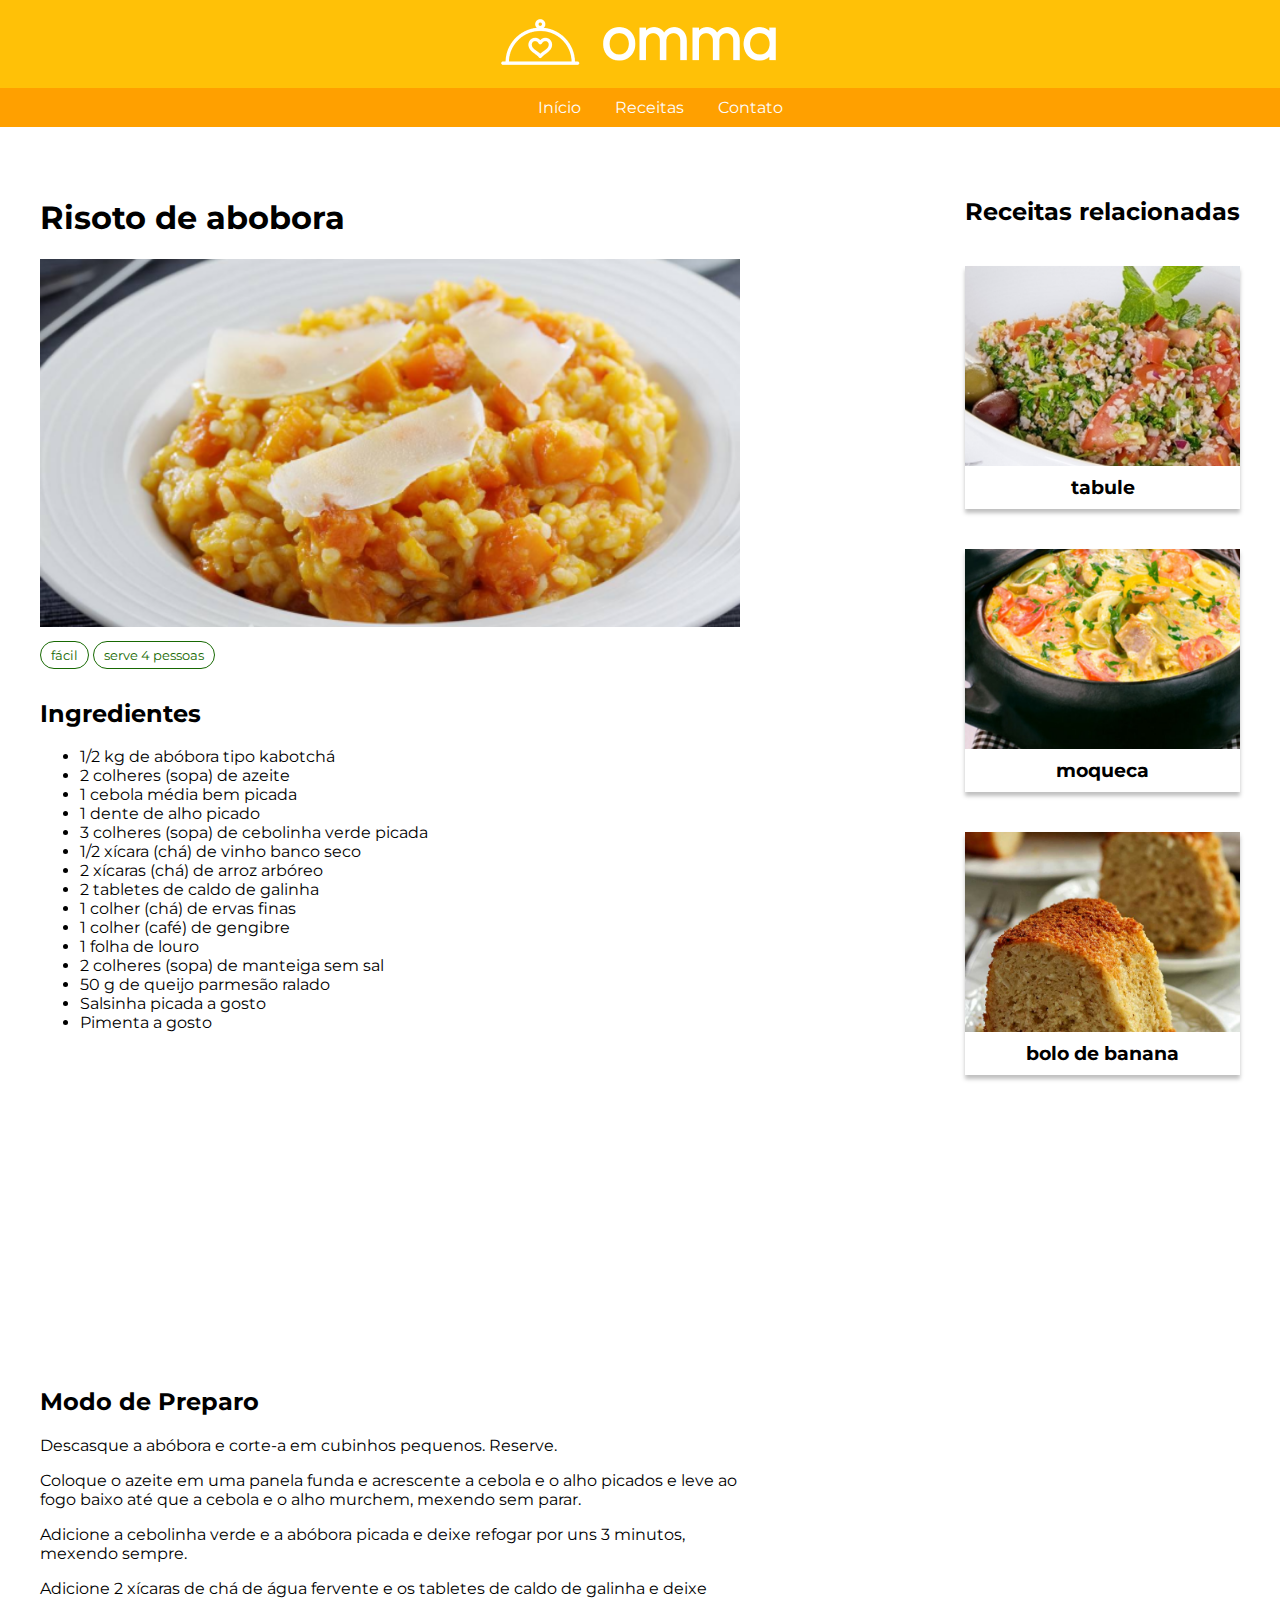
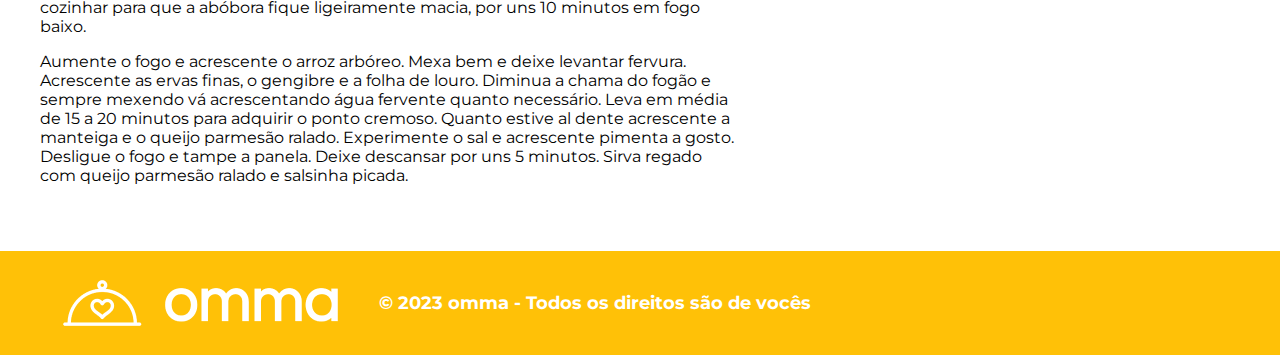
<file: receita.html>
<!DOCTYPE html>
<html lang="pt-br">

<head>
    <meta charset="UTF-8">
    <meta http-equiv="X-UA-Compatible" content="IE=edge">
    <meta name="viewport" content="width=device-width, initial-scale=1.0">
    <link rel="stylesheet" href="css/estily.css">
    <title>Omma - Receitas com afeto</title>
</head>

<body>
    <header>
        <div class="logo">
            <img src="imagens/logo.png" alt="Logo Omma">
        </div>
        <div class="menu">
            <nav>
                <ul>
                    <li> <a href="index.html">Início</a> </li>
                    <li> <a href="lista-receita.html">Receitas</a> </li>
                    <li> <a href="contato.html">Contato</a> </li>
                </ul>
            </nav>
        </div>
    </header>
    <main>
        <!-- todo o conteudo principal da receita -->
    </main>
    <aside>
        <!-- receitas relacionadas -->
    </aside>
    <div class="container-receita-interna">
        <main>
            <h1>Risoto de abobora</h1>
            <img src="imagens/risoto.png" alt="Foto do risoto">
            <small class="tag">fácil</small>
            <small class="tag">serve 4 pessoas</small>

            <h2>Ingredientes</h2>
            <ul>
                <li>1/2 kg de abóbora tipo kabotchá</li>
                <li>2 colheres (sopa) de azeite</li>
                <li>1 cebola média bem picada</li>
                <li>1 dente de alho picado</li>
                <li>3 colheres (sopa) de cebolinha verde picada</li>
                <li>1/2 xícara (chá) de vinho banco seco</li>
                <li>2 xícaras (chá) de arroz arbóreo</li>
                <li>2 tabletes de caldo de galinha</li>
                <li>1 colher (chá) de ervas finas</li>
                <li>1 colher (café) de gengibre</li>
                <li>1 folha de louro</li>
                <li>2 colheres (sopa) de manteiga sem sal</li>
                <li>50 g de queijo parmesão ralado</li>
                <li>Salsinha picada a gosto</li>
                <li>Pimenta a gosto</li>
            </ul>

            <!-- video -->
            <iframe width="560" height="315" src="https://www.youtube.com/embed/Mxc3RQE4yAg"
                title="YouTube video player" frameborder="0"
                allow="accelerometer; autoplay; clipboard-write; encrypted-media; gyroscope; picture-in-picture; web-share"
                allowfullscreen></iframe>

            <h2>Modo de Preparo</h2>

            <p>Descasque a abóbora e corte-a em cubinhos pequenos. Reserve. </p>
            <p>Coloque o azeite em uma panela funda e acrescente a cebola e o alho picados e leve ao fogo baixo até que
                a
                cebola e o alho murchem, mexendo sem parar.</p>
            <p>Adicione a cebolinha verde e a abóbora picada e deixe refogar por uns 3 minutos, mexendo sempre.</p>
            <p> Adicione 2 xícaras de chá de água fervente e os tabletes de caldo de galinha e deixe cozinhar para que a
                abóbora fique ligeiramente macia, por uns 10 minutos em fogo baixo. </p>

            <p>Aumente o fogo e acrescente o arroz arbóreo. Mexa bem e deixe levantar fervura. Acrescente as ervas
                finas, o
                gengibre e a folha de louro. Diminua a chama do fogão e sempre mexendo vá acrescentando água fervente
                quanto
                necessário. Leva em média de 15 a 20 minutos para adquirir o ponto cremoso. Quanto estive al dente
                acrescente a manteiga e o queijo parmesão ralado. Experimente o sal e acrescente pimenta a gosto.
                Desligue o
                fogo e tampe a panela. Deixe descansar por uns 5 minutos. Sirva regado com queijo parmesão ralado e
                salsinha
                picada.</p>

        </main>
        <aside>
            <h2>Receitas relacionadas</h2>

            <article class="receita-relacionada">
                <a href="#">
                    <div class="thumb" style="background-image: url(imagens/tabule.png);"></div>
                </a>
                <h3>Tabule</h3>
            </article>

            <article class="receita-relacionada">
                <a href="#">
                    <div class="thumb" style="background-image: url(imagens/moqueca.png);"></div>
                </a>
                <h3>Moqueca</h3>
            </article>

            <article class="receita-relacionada">
                <a href="#">
                    <div class="thumb" style="background-image: url(imagens/bolo-banana.png);"></div>
                </a>
                <h3>Bolo de banana</h3>
            </article>
        </aside>
    </div>
    <footer>
        <div class="container">
            <img src="imagens/logo.png" alt="Logo Omma">
            <p>© 2023 omma - Todos os direitos são de vocês</p>
        </div>
    </footer>
</body>

</html>
</file>
<file: css/estily.css>
@import url('https://fonts.googleapis.com/css2?family=Montserrat:wght@300;400;500;600;700&display=swap');
* {
    box-sizing: border-box;
    /* garante que o elemento ocupa no maximo o espaço definido no width */
}
body {
    margin: 0;
    padding: 0;
    font-family: 'Montserrat', sans-serif;
}
header .logo {
    background-color: #FFC107;
    text-align: center;
}
header .menu {
    background-color: #FFA000;
    /* background-color = cor de fundo */
    /* flexbox (mais detalhes na prox. aula) */
    display: flex;
    /* ativar flexbox */
    justify-content: center;
    /* centralizar na horizontal */
}
header .menu ul {
    margin: 0;
    /* margin = espaçamento externo */
    list-style: none;
    /* tirar marcador da lista */
}
header .menu ul li {
    display: inline-block;
    padding: 10px 15px;
    /* padding = espaçamento interno | 10px pra cima e pra baixo, 15px pras laterais */
}
header .menu ul li a {
    text-decoration: none;
    /* tirar sublinhado */
    color: #FDFDFD;
    /* muda a cor do texto */
}
main section.banner {
    height: 600px;
    /* altura */
    background-color: cadetblue;
    /* cor de fundo pra teste */
    background-image: url(../imagens/banner-home.png.png);
    /* imagem de fundo */
    background-repeat: no-repeat;
    /* imagem não vai repetir */
    background-size: cover;
    /* imagem vai cobrir todo o elemento section */
}
main section.banner .container {
    display: flex;
    justify-content: flex-end;
    /* alinhamento horizontal pra direita */
    align-items: center;
    /* alinhamento vertical centralizado */
    height: 600px;
    /* altura */
}
main section.banner h1 {
    font-size: 70px;
    text-transform: lowercase;
    /* tudo com letra minuscula */
    color: #fff;
    text-shadow: 0px 4px 4px rgba(0, 0, 0, 0.36);
    /* sombra no texto */
    padding: 100px;
}
main section.receitas-principais .container {
    min-height: 600px;
    width: 1200px;
    /* largura */
    margin: 0 auto;
    /* espaçamento automatico para centralizar o container */
}
main section.receitas-principais h2 {
    color: #FFA000;
    text-align: center;
    font-weight: bold;/* grossura da letra */
    font-size: 55px;/* tamanho da letra */
    text-transform: lowercase;/* letras minusculas */
}
.lista-receitas {
    display: flex;/* ativando flexbox */
    justify-content: space-between; /* espaçamento igual ao redor dos elementos (horizontal) */
    align-items: flex-start;/* todos os elementos alinhados ao topo */
    flex-wrap: wrap; /* permite que aconteça a quebra de linha */
}
.lista-receitas article {
    width: 345px;/* largura do article */
    text-align: center;/* centralizando tudo no article */
    margin-bottom: 60px;/* espaçamento inferior */
}
.lista-receitas article .thumb {
    width: 100%;/* imagem vai ocupar 100% de largura do article */
    height: 280px; /* altura do thumb */
    background-color: orange;/* cor de fundo somente para teste */
    background-size: cover;/* imagem cobre todo o elemento */
    background-repeat: no-repeat;/* imagem não se repete */
    background-position: center;/* imagem centralizada */
}
.lista-receitas article h3 {
    font-size: 26px;
}
.lista-receitas article a {
    background-color: #176902;/* cor de fundo */
    color: #FFF;/* cor do texto */
    font-size: 24px;/* tamanho da letra */
    font-weight: bold;/* grossura da letra */
    padding: 5px 25px;/* espaçamento interno do botão */
    text-decoration: none; /* tirar sublinhado do link */
}
section.banner-secundario {
    background-image: url(../imagens/foto-avo.png);
    background-size: cover;
    background-position: center;
}
section.banner-secundario .container {
    min-height: 600px;
    width: 1200px;
    margin: 0 auto;
    display: flex;
    flex-direction: column;/* itens em coluna */
    justify-content: center;/* alinhamento centralizado na vertical */
}
section.banner-secundario .container h2 {
    font-size: 62px;/*definindo tamanho da fonte*/
    color: #fff;/*defindo cor*/
    text-shadow: 0px 4px 4px rgba(0, 0, 0, 0.25);/*colocando sombriamento no texto*/
}
section.banner-secundario .container p {
    color: #fff;/*definindo cor*/
    font-size: 24px;/*definindo tamanho da fonte*/
    text-shadow: 0px 4px 4px rgba(0, 0, 0, 0.25);/*colocando sombriamento no texto */
    width: 450px;/*largura*/
}
footer {
    background-color: #FFC107;/*adicionando cor de fundo*/
    color: #fff;/*definindo cor*/
    font-weight: 700;/*colocando intensidade na fonte*/
    font-size: 18px;/*definndo tamanho da fonte*/
}
footer .container {
    width: 1200px;/*largura*/
    margin: 0 auto;
    display: flex;
    justify-content: flex-start;
    align-items: center;
    padding: 10px 0;
}
footer p {
    padding: 0 15px;
}
/* Página 2: Todas as Receitas */
main section.todas-receitas .container {
    min-height: 600px;/* altura minima */
    width: 1200px;
    margin: 0 auto;
    padding: 50px 0;
}
main section.todas-receitas h2 {
    color: #FFA000;
    font-weight: bold;
    font-size: 50px;
    text-transform: lowercase;
}
.container-receita-interna {
    width: 1200px;
    margin: 50px auto;
    display: flex;
    justify-content: space-between;
    align-items: flex-start;
}
.container-receita-interna main {
    width: 700px;
}
.container-receita-interna main img {
    width: 100%;
}
small.tag {
    display: inline-block;
    border: 1px solid #176902;
    border-radius: 47px;/* bordas arredondadas */
    color: #176902;
    padding: 5px 10px;
    margin: 10px 0;
}
aside article.receita-relacionada {
    background-color: #fff;
    box-shadow: 0px 4px 4px rgba(0, 0, 0, 0.25);
    margin: 40px 0;
}
aside article.receita-relacionada .thumb {
    width: 100%;
    height: 200px;
    background-size: cover;
    background-position: center;
}
aside article.receita-relacionada h3 {
    padding: 10px;
    margin: 0;
    text-transform: lowercase;
    text-align: center;
}
/* Página Contato */
.banner-contato {
    width: 100%;
    height: 400px;
    background-image: url(../imagens/banner-contato.png.png);
    background-size: cover;
    background-position: center;
}
.banner-contato .container,
section.contato .container {
    width: 1000px;
    margin: 0 auto;
    padding: 50px 0;
    display: flex;
}
.banner-contato .container h1 {
    color: #fff;
    font-size: 70px;
}
.banner-vertical {
    width: 30%;
    height: 700px;
    background-image: url(../imagens/banner-vertical.png.png);
    background-size: cover;
    background-position: center;
    border-radius: 30px;
}
.formulario {
    border: 1px solid #FFA000;
    border-radius: 20px;
    margin: 0 30px;
    padding: 30px;
    width: 70%;
}
.formulario h2 {
    color: #FFA000;
}
.formulario form input {
    width: 100%;
    border: 1px solid #FFA000;
    border-radius: 7px;
    padding: 10px;
    margin: 5px 0;
}
.formulario form textarea {
    width: 100%;
    border: 1px solid #FFA000;
    border-radius: 7px;
    padding: 10px;
    margin: 5px 0;
    height: 200px;
}
.formulario form button {
    font-size: 16px;
    background-color: #FFA000;
    color: #fff;
    font-family: 'Montserrat', sans-serif;
    font-weight: 500;
    border: 1px solid #FFA000;
    padding: 5px 15px;
    border-radius: 30px;
    transition: 0.5s;
}

.formulario form button:hover {
    background-color: green;
    border-color: green;
    cursor: pointer;
    
}
</file>
